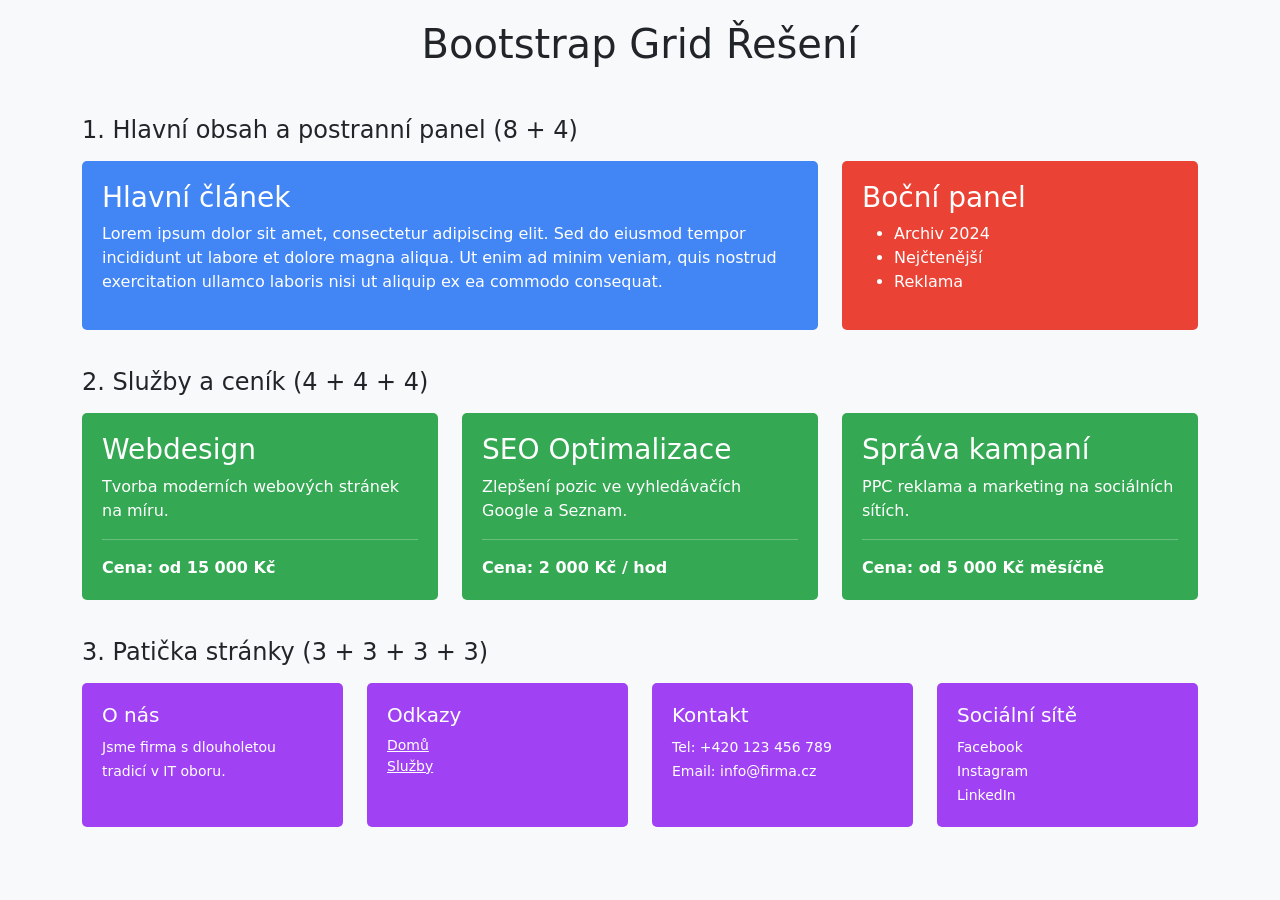
<file: bootstrap/index.html>
<!DOCTYPE html>
<html lang="cs">
<head>
    <meta charset="UTF-8">
    <meta name="viewport" content="width=device-width, initial-scale=1.0">
    <title>Bootstrap Grid Puzzle</title>
    <link href="https://cdn.jsdelivr.net/npm/bootstrap@5.3.0/dist/css/bootstrap.min.css" rel="stylesheet">
    
    <style>
        /* Styly pouze pro vizualizaci, aby to vypadalo jako v zadání */
        body { padding: 20px; background-color: #f8f9fa; }
        .row { margin-bottom: 30px; }
        
        /* Barvičky pro sloupce, aby byly vidět */
        .box {
            padding: 20px;
            color: white;
            border-radius: 5px;
            height: 100%; /* Aby měly sloupce stejnou výšku */
        }
        .bg-blue { background-color: #4285f4; }
        .bg-red { background-color: #ea4335; }
        .bg-green { background-color: #34a853; }
        .bg-purple { background-color: #a042f4; }
        .bg-orange { background-color: #fa7b17; }
        
        h3 { margin-top: 0; }
    </style>
</head>
<body>

    <div class="container">
        <h1 class="text-center mb-5">Bootstrap Grid Řešení</h1>

        <h4 class="mb-3">1. Hlavní obsah a postranní panel (8 + 4)</h4>
        <div class="row">
            <div class="col-md-8 mb-2">
                <div class="box bg-blue">
                    <h3>Hlavní článek</h3>
                    <p>Lorem ipsum dolor sit amet, consectetur adipiscing elit. Sed do eiusmod tempor incididunt ut labore et dolore magna aliqua. Ut enim ad minim veniam, quis nostrud exercitation ullamco laboris nisi ut aliquip ex ea commodo consequat.</p>
                </div>
            </div>
            <div class="col-md-4 mb-2">
                <div class="box bg-red">
                    <h3>Boční panel</h3>
                    <ul>
                        <li>Archiv 2024</li>
                        <li>Nejčtenější</li>
                        <li>Reklama</li>
                    </ul>
                </div>
            </div>
        </div>

        <h4 class="mb-3">2. Služby a ceník (4 + 4 + 4)</h4>
        <div class="row">
            <div class="col-md-4 mb-2">
                <div class="box bg-green">
                    <h3>Webdesign</h3>
                    <p>Tvorba moderních webových stránek na míru.</p>
                    <hr>
                    <strong>Cena: od 15 000 Kč</strong>
                </div>
            </div>
            <div class="col-md-4 mb-2">
                <div class="box bg-green">
                    <h3>SEO Optimalizace</h3>
                    <p>Zlepšení pozic ve vyhledávačích Google a Seznam.</p>
                    <hr>
                    <strong>Cena: 2 000 Kč / hod</strong>
                </div>
            </div>
            <div class="col-md-4 mb-2">
                <div class="box bg-green">
                    <h3>Správa kampaní</h3>
                    <p>PPC reklama a marketing na sociálních sítích.</p>
                    <hr>
                    <strong>Cena: od 5 000 Kč měsíčně</strong>
                </div>
            </div>
        </div>

        <h4 class="mb-3">3. Patička stránky (3 + 3 + 3 + 3)</h4>
        <div class="row">
            <div class="col-6 col-md-3 mb-2">
                <div class="box bg-purple">
                    <h5>O nás</h5>
                    <small>Jsme firma s dlouholetou tradicí v IT oboru.</small>
                </div>
            </div>
            <div class="col-6 col-md-3 mb-2">
                <div class="box bg-purple">
                    <h5>Odkazy</h5>
                    <ul class="list-unstyled small">
                        <li><a href="#" class="text-white">Domů</a></li>
                        <li><a href="#" class="text-white">Služby</a></li>
                    </ul>
                </div>
            </div>
            <div class="col-6 col-md-3 mb-2">
                <div class="box bg-purple">
                    <h5>Kontakt</h5>
                    <small>Tel: +420 123 456 789<br>Email: info@firma.cz</small>
                </div>
            </div>
            <div class="col-6 col-md-3 mb-2">
                <div class="box bg-purple">
                    <h5>Sociální sítě</h5>
                    <small>Facebook<br>Instagram<br>LinkedIn</small>
                </div>
            </div>
        </div>

    </div>

    <script src="https://cdn.jsdelivr.net/npm/bootstrap@5.3.0/dist/js/bootstrap.bundle.min.js"></script>
</body>
</html>
</file>
